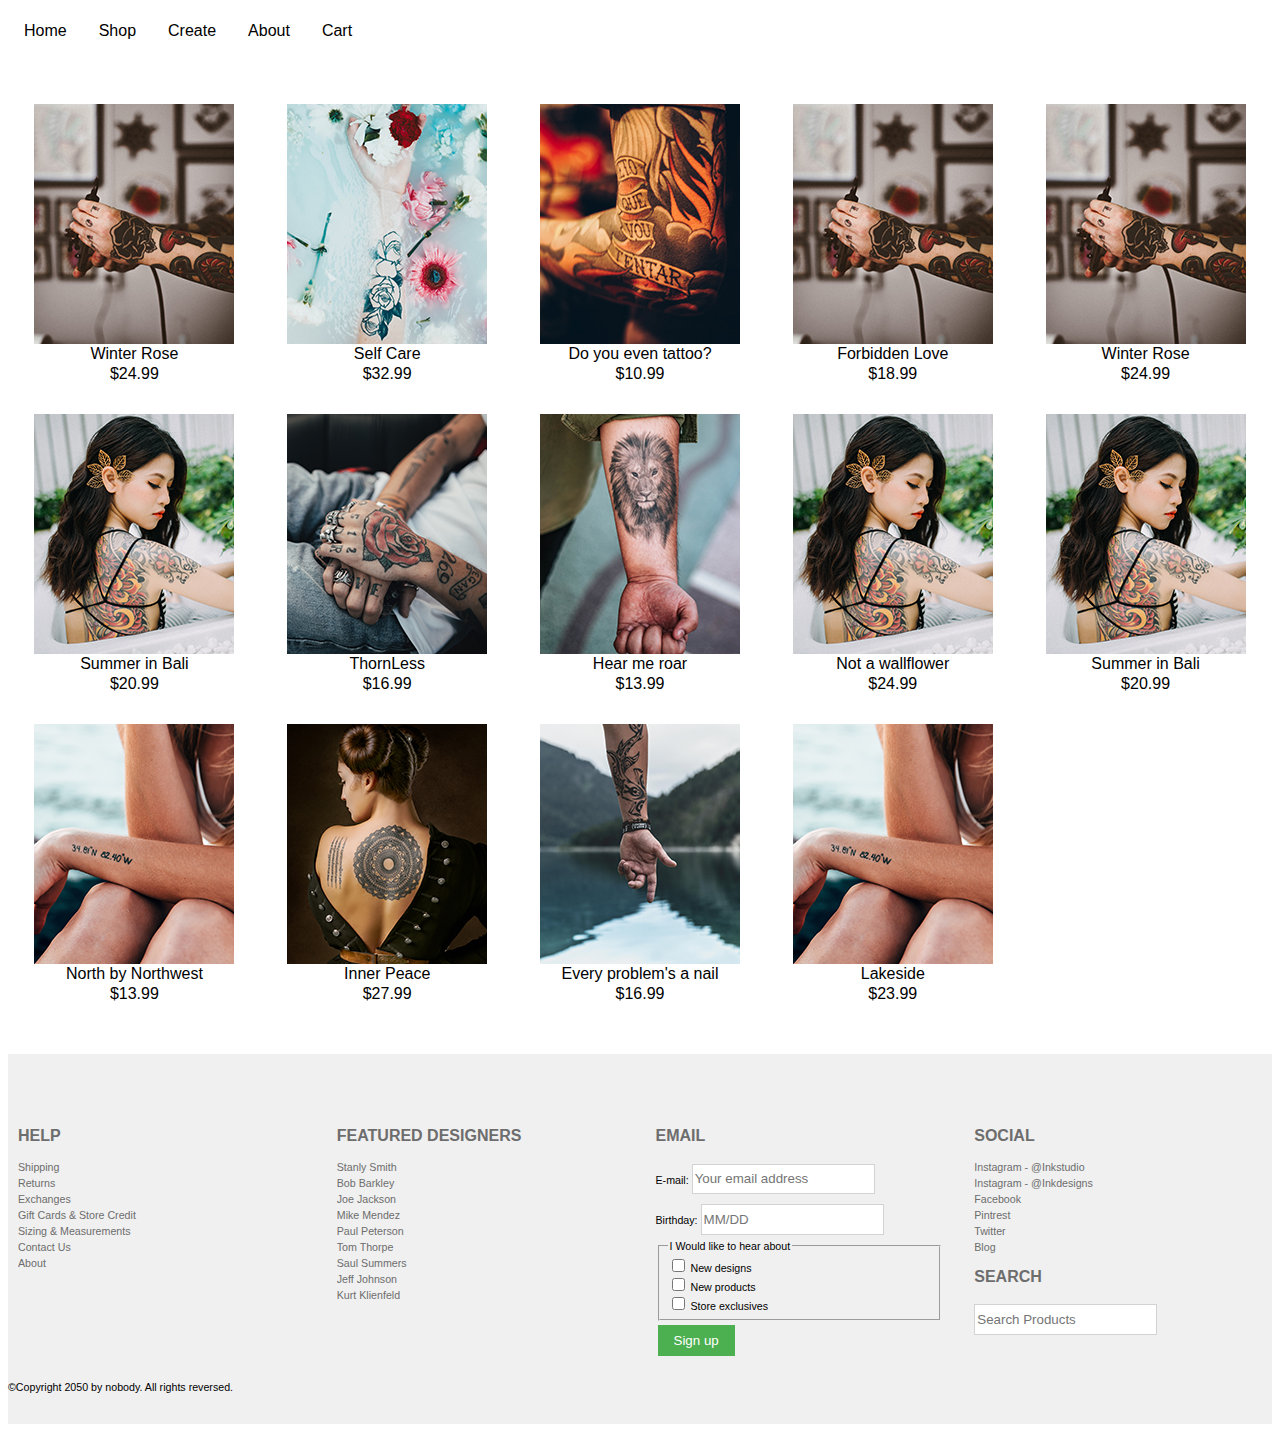
<file: chow-johnny-assignment-2/index.html>
<!doctype html>
<html lang="en">
  <head>
    <meta charset="utf-8">
    <title></title>
    <meta name="description" content="">
    <meta name="author" content="">
    <meta name="viewport" content="width=device-width, initial-scale=1">
    <!-- <link rel="stylesheet" href="css/reset.css"> -->
    <link rel="stylesheet" href="css/main.css">
  </head>
  <body>

    <header>
    </header>

    <nav class="">
      <ul class=".nav">
        <li><a href="file:///Users/iChow/Documents/Projects/Year%203/Programming/chow-johnny-assignment-2/index.html">Home</a></li>
        <li><a href="#">Shop</a></li>
        <li><a href="#">Create</a></li>
        <li><a href="#">About</a></li>
        <li><a href="#">Cart</a></li>
      </ul>

    </nav>

    <main>

        <div class="container">

         <figure>
            <a href="file:///Users/iChow/Documents/Projects/Year%203/Programming/chow-johnny-assignment-2/product.html"><img src="img/img1.jpg" class="gallery_item"></a>
           <figcaption>Winter Rose</figcaption>
            <figcaption>$24.99</figcaption>
          </figure>

          <figure>
            <a href="file:///Users/iChow/Documents/Projects/Year%203/Programming/chow-johnny-assignment-2/product.html"><img src="img/img2.jpg" class="gallery_item" ></a>
            <figcaption>Summer in Bali</figcaption>
            <figcaption>$20.99</figcaption>
          </figure>

          <figure>
            <a href="file:///Users/iChow/Documents/Projects/Year%203/Programming/chow-johnny-assignment-2/product.html"><img src="img/img3.jpg" class="gallery_item" ></a>
            <figcaption>North by Northwest</figcaption>
            <figcaption>$13.99</figcaption>
          </figure>

          <figure>
          <a href="file:///Users/iChow/Documents/Projects/Year%203/Programming/chow-johnny-assignment-2/product.html"><img src="img/img4.jpg" class="gallery_item"></a>
            <figcaption>Self Care</figcaption>
            <figcaption>$32.99</figcaption>
          </figure>

          <figure>
            <a href="file:///Users/iChow/Documents/Projects/Year%203/Programming/chow-johnny-assignment-2/product.html"><img src="img/img5.jpg" class="gallery_item"></a>
            <figcaption>ThornLess</figcaption>
            <figcaption>$16.99</figcaption>
          </figure>

          <figure>
            <a href="file:///Users/iChow/Documents/Projects/Year%203/Programming/chow-johnny-assignment-2/product.html"><img src="img/img6.jpg" class="gallery_item" ></a>
            <figcaption>Inner Peace</figcaption>
            <figcaption>$27.99</figcaption>
          </figure>

          <figure>
            <a href="file:///Users/iChow/Documents/Projects/Year%203/Programming/chow-johnny-assignment-2/product.html"><img src="img/img7.jpg" class="gallery_item" ></a>
            <figcaption>Do you even tattoo?</figcaption>
            <figcaption>$10.99</figcaption>
          </figure>

          <figure>
            <a href="file:///Users/iChow/Documents/Projects/Year%203/Programming/chow-johnny-assignment-2/product.html"><img src="img/img8.jpg" class="gallery_item" ></a>
            <figcaption>Hear me roar</figcaption>
            <figcaption>$13.99</figcaption>
          </figure>

          <figure>
            <a href="file:///Users/iChow/Documents/Projects/Year%203/Programming/chow-johnny-assignment-2/product.html"><img src="img/img9.jpg" class="gallery_item"></a>
            <figcaption>Every problem's a nail</figcaption>
            <figcaption>$16.99</figcaption>
          </figure>

          <figure>
            <a href="file:///Users/iChow/Documents/Projects/Year%203/Programming/chow-johnny-assignment-2/product.html"><img src="img/img1.jpg" class="gallery_item" ></a>
            <figcaption>Forbidden Love</figcaption>
            <figcaption>$18.99</figcaption>
          </figure>

          <figure>
            <a href="file:///Users/iChow/Documents/Projects/Year%203/Programming/chow-johnny-assignment-2/product.html"><img src="img/img2.jpg" class="gallery_item" ></a>
            <figcaption>Not a wallflower</figcaption>
            <figcaption>$24.99</figcaption>
          </figure>

          <figure>
            <a href="file:///Users/iChow/Documents/Projects/Year%203/Programming/chow-johnny-assignment-2/product.html"><img src="img/img3.jpg" class="gallery_item" ></a>
            <figcaption>Lakeside</figcaption>
            <figcaption>$23.99</figcaption>
          </figure>

          <figure>
             <a href="file:///Users/iChow/Documents/Projects/Year%203/Programming/chow-johnny-assignment-2/product.html"><img src="img/img1.jpg" class="gallery_item"></a>
            <figcaption>Winter Rose</figcaption>
             <figcaption>$24.99</figcaption>
           </figure>

           <figure>
             <a href="file:///Users/iChow/Documents/Projects/Year%203/Programming/chow-johnny-assignment-2/product.html"><img src="img/img2.jpg" class="gallery_item" ></a>
             <figcaption>Summer in Bali</figcaption>
             <figcaption>$20.99</figcaption>
           </figure>


          </div>
    </main>

    <footer>
      <div class="container_2">

      <div class="footer_col">
      <h2>HELP</h2>
      <ul>
        <li><a href="#">Shipping</a></li>
        <li><a href="#">Returns</a></li>
        <li><a href="#">Exchanges</a></li>
        <li><a href="#">Gift Cards & Store Credit</a></li>
        <li><a href="#">Sizing & Measurements</a></li>
        <li><a href="#">Contact Us</a></li>
        <li><a href="#">About</a></li>
      </ul>
      </div>

      <div class="footer_col">
      <h2>FEATURED DESIGNERS</h2>
      <ul>
        <li><a href="#">Stanly Smith</a></li>
        <li><a href="#">Bob Barkley</a></li>
        <li><a href="#">Joe Jackson</a></li>
        <li><a href="#">Mike Mendez</a></li>
        <li><a href="#">Paul Peterson</a></li>
        <li><a href="#">Tom Thorpe</a></li>
        <li><a href="#">Saul Summers</a></li>
        <li><a href="#">Jeff Johnson</a></li>
        <li><a href="#">Kurt Klienfeld</a></li>
      </ul>
      </div>

      <div class="footer_col">
      <h2>EMAIL</h2>

      <form action="/my-handling-form-page" method="post">

        <div>
          <label for="mail">E-mail:</label>
          <input type="text" id="mail" name="user_mail" placeholder="Your email address">
        </div>
        <div>
          <label for="name">Birthday:</label>
          <input type="text" id="name" name="user_name" placeholder="MM/DD">
        </div>

        <fieldset>
              <legend>I Would like to hear about</legend>
              <ul>
                  <li>
                    <label for="new">
                      <input type="checkbox" id="title_1" name="title" value="new" >
                      New designs
                      </menu>
                    </label>
                  </li>
                  <li>
                    <label for="products">
                      <input type="checkbox" id="title_2" name="title" value="products">
                      New products
                    </label>
                  </li>
                  <li>
                    <label for="Store exclusives">
                      <input type="checkbox" id="title_1" name="title" value="Store exclusives" >
                      Store exclusives
                    </label>
                  </li>
              </ul>
            </fieldset>

        <input type="submit" value="Sign up">
      </form>
      </div>

      <div class="footer_col">

        <h2>SOCIAL</h2>
          <ul>
            <li><a href="#">Instagram - @Inkstudio</a></li>
            <li><a href="#">Instagram - @Inkdesigns</a></li>
            <li><a href="#">Facebook</a></li>
            <li><a href="#">Pintrest</a></li>
            <li><a href="#">Twitter</a></li>
            <li><a href="#">Blog</a></li>
          </ul>

      <h2>SEARCH</h2>
        <form>
          <input type="text" name="q" placeholder="Search Products">
        </form>
      </div>



    </div>
      <p>©Copyright 2050 by nobody. All rights reversed.</p>
    </footer>

    <!-- <script src="https://code.jquery.com/jquery-3.3.1.min.js"></script> -->
    <script src="js/main.js"></script>
  </body>
</html>
</file>
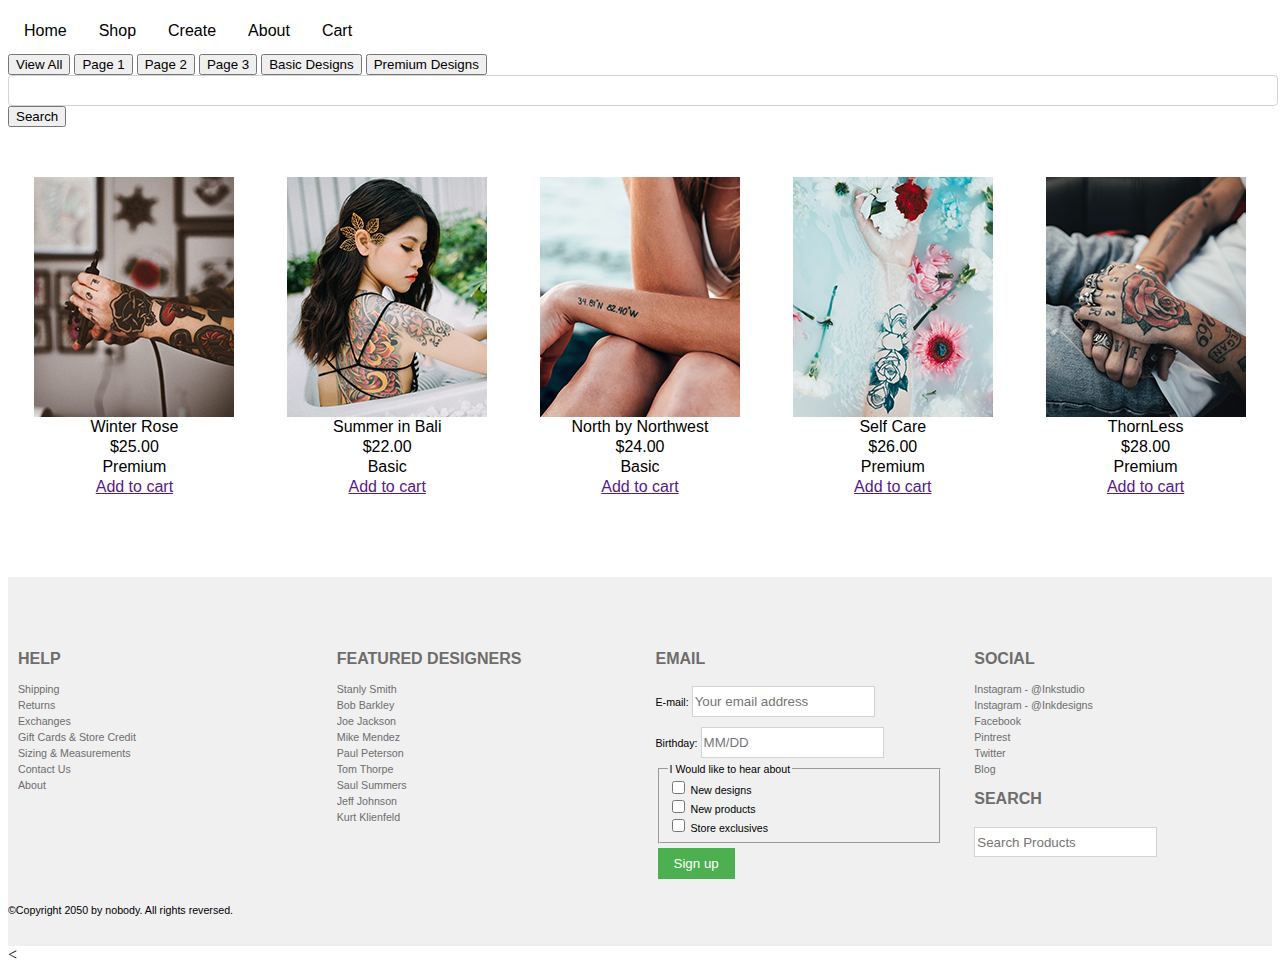
<file: chow-johnny-assignment-2/chow-johnny-assignment-2/index.html>
<!doctype html>
<html lang="en">
  <head>
    <meta charset="utf-8">
    <title></title>
    <meta name="description" content="">
    <meta name="author" content="">
    <meta name="viewport" content="width=device-width, initial-scale=1">
    <!-- <link rel="stylesheet" href="css/reset.css"> -->
    <link rel="stylesheet" href="css/main.css">
  </head>
  <body>

    <header>
    </header>

    <nav class="">
      <ul class=".nav">
        <li><a href="file:///Users/iChow/Documents/Projects/Year%203/Programming/chow-johnny-assignment-2/index.html">Home</a></li>
        <li><a href="#">Shop</a></li>
        <li><a href="#">Create</a></li>
        <li><a href="#">About</a></li>
        <li><a href="#">Cart</a></li>
      </ul>
      
      <div>
        <button id="btnAll">View All</button>
        <button id="btnpg1">Page 1</button>
        <button id="btnpg2">Page 2</button>
        <button id="btnpg3">Page 3</button>
        <button id="btnnorth">Basic Designs</button>
        <button id="btnsouth">Premium Designs</button>
      
        <form id="search">
          <input type="text" name="query">
          <button type="submit">Search</button>
  
        </form>
        </div>
    </nav>

    <main>

        <div class="container">
<div id="allproducts">
         <!-- <figure>
            <a href="file:///Users/iChow/Documents/Projects/Year%203/Programming/chow-johnny-assignment-2/product.html"><img src="img/img1.jpg" class="gallery_item"></a>
           <figcaption>Winter Rose</figcaption>
            <figcaption>$24.99</figcaption>
          </figure>

          <figure>
            <a href="file:///Users/iChow/Documents/Projects/Year%203/Programming/chow-johnny-assignment-2/product.html"><img src="img/img2.jpg" class="gallery_item" ></a>
            <figcaption>Summer in Bali</figcaption>
            <figcaption>$20.99</figcaption>
          </figure>

          <figure>
            <a href="file:///Users/iChow/Documents/Projects/Year%203/Programming/chow-johnny-assignment-2/product.html"><img src="img/img3.jpg" class="gallery_item" ></a>
            <figcaption>North by Northwest</figcaption>
            <figcaption>$13.99</figcaption>
          </figure>

          <figure>
          <a href="file:///Users/iChow/Documents/Projects/Year%203/Programming/chow-johnny-assignment-2/product.html"><img src="img/img4.jpg" class="gallery_item"></a>
            <figcaption>Self Care</figcaption>
            <figcaption>$32.99</figcaption>
          </figure>

          <figure>
            <a href="file:///Users/iChow/Documents/Projects/Year%203/Programming/chow-johnny-assignment-2/product.html"><img src="img/img5.jpg" class="gallery_item"></a>
            <figcaption>ThornLess</figcaption>
            <figcaption>$16.99</figcaption>
          </figure>

          <figure>
            <a href="file:///Users/iChow/Documents/Projects/Year%203/Programming/chow-johnny-assignment-2/product.html"><img src="img/img6.jpg" class="gallery_item" ></a>
            <figcaption>Inner Peace</figcaption>
            <figcaption>$27.99</figcaption>
          </figure>

          <figure>
            <a href="file:///Users/iChow/Documents/Projects/Year%203/Programming/chow-johnny-assignment-2/product.html"><img src="img/img7.jpg" class="gallery_item" ></a>
            <figcaption>Do you even tattoo?</figcaption>
            <figcaption>$10.99</figcaption>
          </figure>

          <figure>
            <a href="file:///Users/iChow/Documents/Projects/Year%203/Programming/chow-johnny-assignment-2/product.html"><img src="img/img8.jpg" class="gallery_item" ></a>
            <figcaption>Hear me roar</figcaption>
            <figcaption>$13.99</figcaption>
          </figure>

          <figure>
            <a href="file:///Users/iChow/Documents/Projects/Year%203/Programming/chow-johnny-assignment-2/product.html"><img src="img/img9.jpg" class="gallery_item"></a>
            <figcaption>Every problem's a nail</figcaption>
            <figcaption>$16.99</figcaption>
          </figure>

          <figure>
            <a href="file:///Users/iChow/Documents/Projects/Year%203/Programming/chow-johnny-assignment-2/product.html"><img src="img/img1.jpg" class="gallery_item" ></a>
            <figcaption>Forbidden Love</figcaption>
            <figcaption>$18.99</figcaption>
          </figure>

          <figure>
            <a href="file:///Users/iChow/Documents/Projects/Year%203/Programming/chow-johnny-assignment-2/product.html"><img src="img/img2.jpg" class="gallery_item" ></a>
            <figcaption>Not a wallflower</figcaption>
            <figcaption>$24.99</figcaption>
          </figure>

          <figure>
            <a href="file:///Users/iChow/Documents/Projects/Year%203/Programming/chow-johnny-assignment-2/product.html"><img src="img/img3.jpg" class="gallery_item" ></a>
            <figcaption>Lakeside</figcaption>
            <figcaption>$23.99</figcaption>
          </figure>

          <figure>
             <a href="file:///Users/iChow/Documents/Projects/Year%203/Programming/chow-johnny-assignment-2/product.html"><img src="img/img1.jpg" class="gallery_item"></a>
            <figcaption>Winter Rose</figcaption>
             <figcaption>$24.99</figcaption>
           </figure>

           <figure>
             <a href="file:///Users/iChow/Documents/Projects/Year%203/Programming/chow-johnny-assignment-2/product.html"><img src="img/img2.jpg" class="gallery_item" ></a>
             <figcaption>Summer in Bali</figcaption>
             <figcaption>$20.99</figcaption>
           </figure> -->

          </div>
          </div>
    </main>

    <footer>
      <div class="container_2">

      <div class="footer_col">
      <h2>HELP</h2>
      <ul>
        <li><a href="#">Shipping</a></li>
        <li><a href="#">Returns</a></li>
        <li><a href="#">Exchanges</a></li>
        <li><a href="#">Gift Cards & Store Credit</a></li>
        <li><a href="#">Sizing & Measurements</a></li>
        <li><a href="#">Contact Us</a></li>
        <li><a href="#">About</a></li>
      </ul>
      </div>

      <div class="footer_col">
      <h2>FEATURED DESIGNERS</h2>
      <ul>
        <li><a href="#">Stanly Smith</a></li>
        <li><a href="#">Bob Barkley</a></li>
        <li><a href="#">Joe Jackson</a></li>
        <li><a href="#">Mike Mendez</a></li>
        <li><a href="#">Paul Peterson</a></li>
        <li><a href="#">Tom Thorpe</a></li>
        <li><a href="#">Saul Summers</a></li>
        <li><a href="#">Jeff Johnson</a></li>
        <li><a href="#">Kurt Klienfeld</a></li>
      </ul>
      </div>

      <div class="footer_col">
      <h2>EMAIL</h2>

      <form action="/my-handling-form-page" method="post">

        <div>
          <label for="mail">E-mail:</label>
          <input type="text" id="mail" name="user_mail" placeholder="Your email address">
        </div>
        <div>
          <label for="name">Birthday:</label>
          <input type="text" id="name" name="user_name" placeholder="MM/DD">
        </div>

        <fieldset>
              <legend>I Would like to hear about</legend>
              <ul>
                  <li>
                    <label for="new">
                      <input type="checkbox" id="title_1" name="title" value="new" >
                      New designs
                      </menu>
                    </label>
                  </li>
                  <li>
                    <label for="products">
                      <input type="checkbox" id="title_2" name="title" value="products">
                      New products
                    </label>
                  </li>
                  <li>
                    <label for="Store exclusives">
                      <input type="checkbox" id="title_1" name="title" value="Store exclusives" >
                      Store exclusives
                    </label>
                  </li>
              </ul>
            </fieldset>

        <input type="submit" value="Sign up">
      </form>
      </div>

      <div class="footer_col">

        <h2>SOCIAL</h2>
          <ul>
            <li><a href="#">Instagram - @Inkstudio</a></li>
            <li><a href="#">Instagram - @Inkdesigns</a></li>
            <li><a href="#">Facebook</a></li>
            <li><a href="#">Pintrest</a></li>
            <li><a href="#">Twitter</a></li>
            <li><a href="#">Blog</a></li>
          </ul>

      <h2>SEARCH</h2>
        <form>
          <input type="text" name="q" placeholder="Search Products">
        </form>
      </div>



    </div>
      <p>©Copyright 2050 by nobody. All rights reversed.</p>
    </footer>

    <!-- <script src="https://code.jquery.com/jquery-3.3.1.min.js"></script> -->
    <<script src="js/script2.js"></script>
  </body>
</html>
</file>
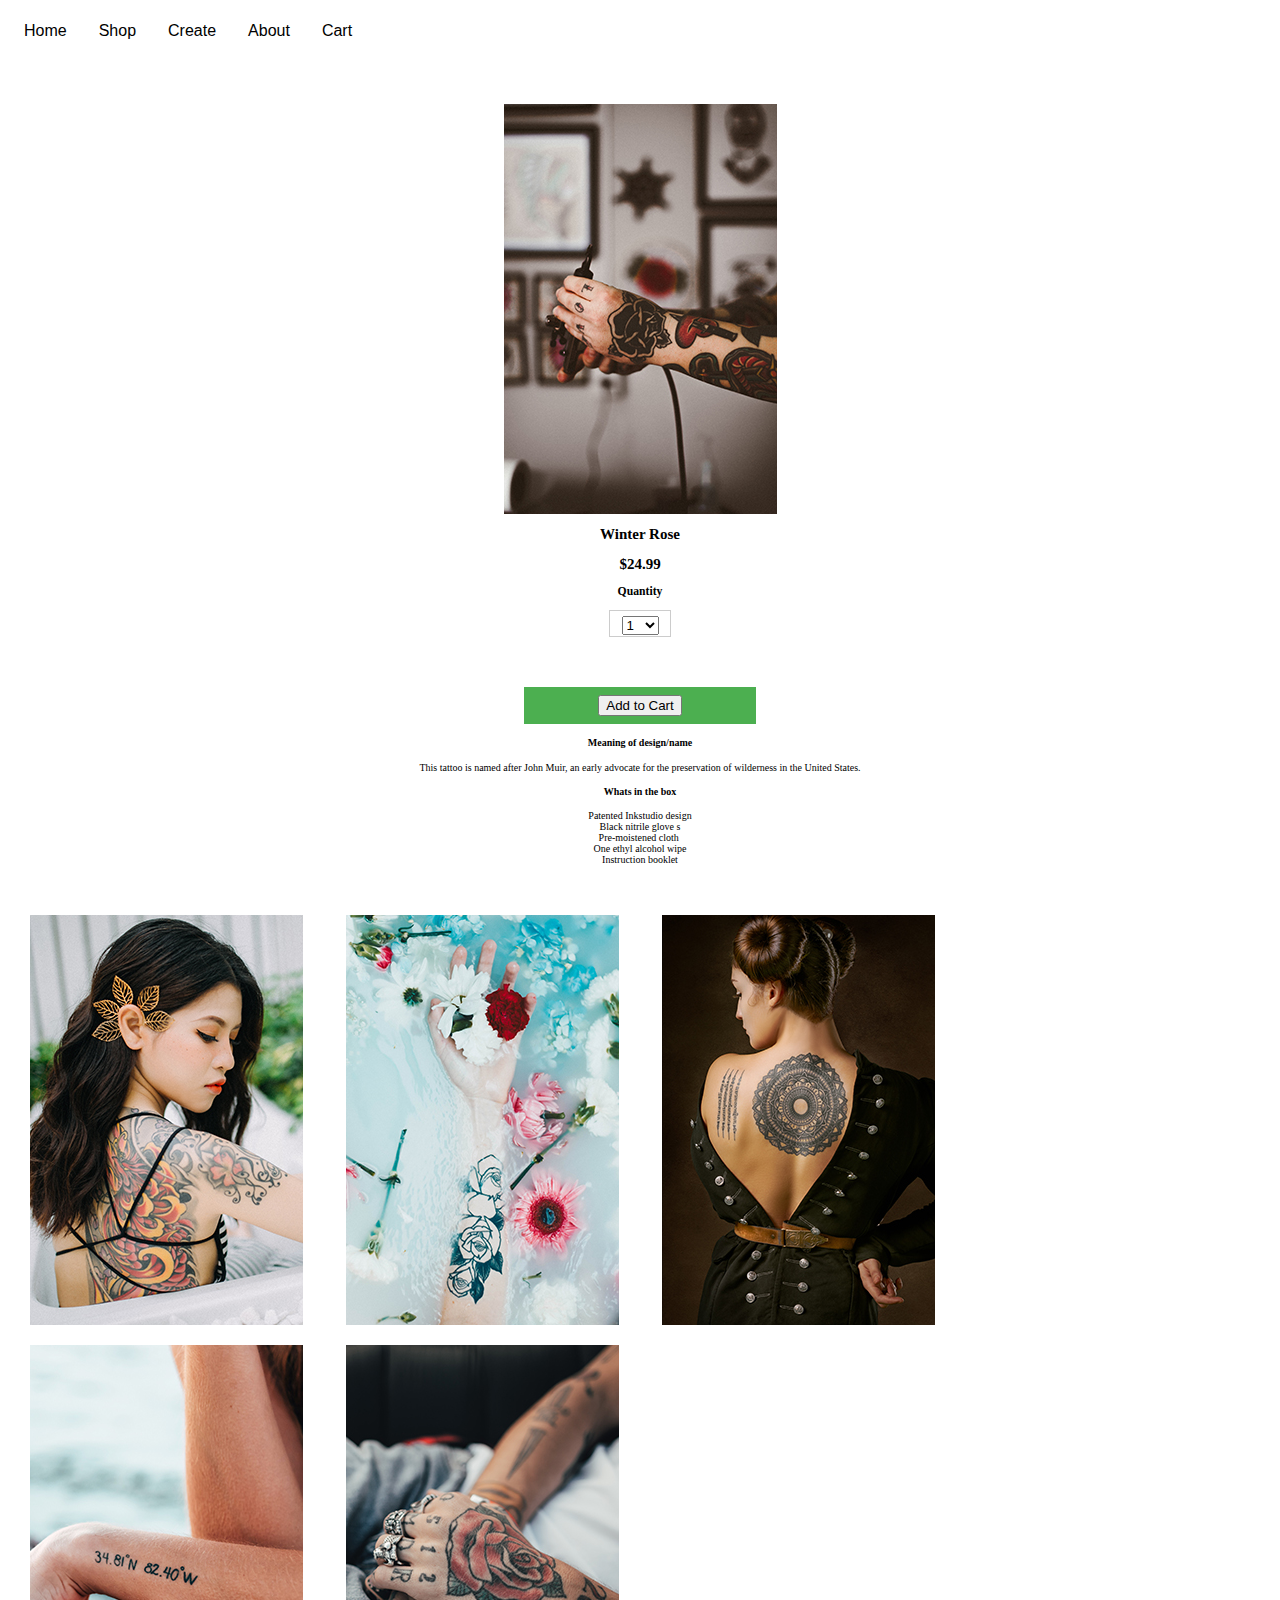
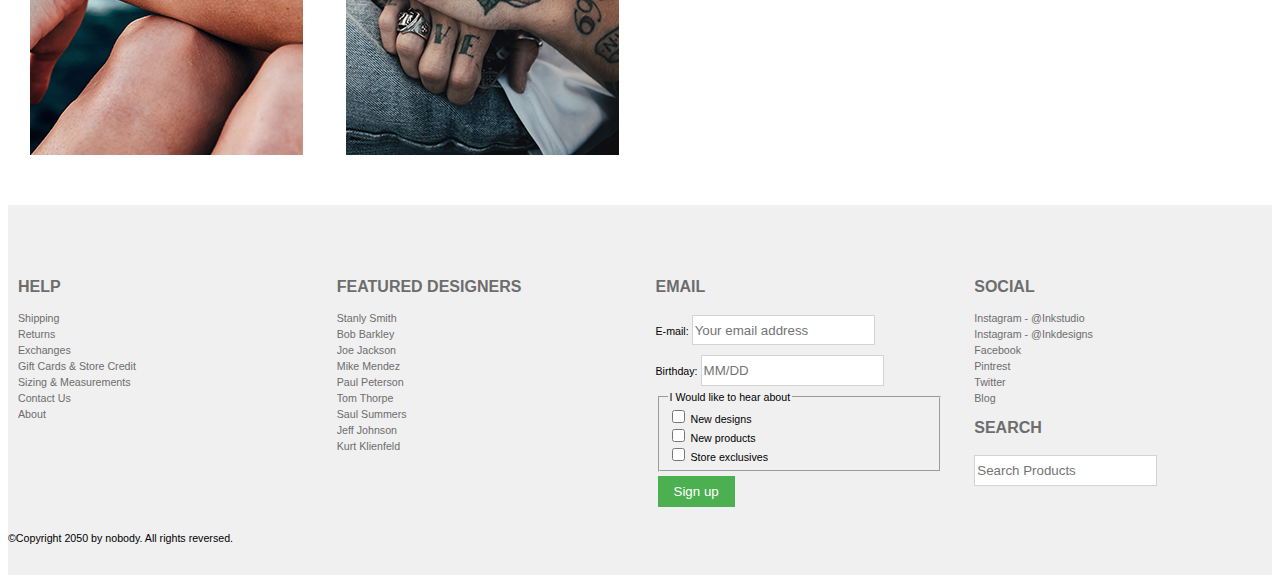
<file: chow-johnny-assignment-2/product.html>
<!doctype html>
<html lang="en">
  <head>
    <meta charset="utf-8">
    <title></title>
    <meta name="description" content="">
    <meta name="author" content="">
    <meta name="viewport" content="width=device-width, initial-scale=1">
    <!-- <link rel="stylesheet" href="css/reset.css"> -->
    <link rel="stylesheet" href="css/main.css">
  </head>

  <body>
    <header>
    </header>

    <nav class="">
      <ul class=".nav">
        <li><a href="file:///Users/iChow/Documents/Projects/Year%203/Programming/chow-johnny-assignment-2/index.html">Home</a></li>
        <li><a href="#">Shop</a></li>
        <li><a href="#">Create</a></li>
        <li><a href="#">About</a></li>
        <li><a href="#">Cart</a></li>
      </ul>

    </nav>


    <main>

    <div class="top_product">
        <img class="main_product" src="img/img1b.jpg" width="273" height="410">
    </div>


<div class="product_info">
  <h2>Winter Rose</h2>
  <h2>$24.99</h2>

  <h3>Quantity</h3>

<div class="custom-select">
  <select id="quanity-select">

      <option value="One">1</option>
      <option value="Two">2</option>
      <option value="Three">3</option>
      <option value="Four">4</option>
      <option value="Five">5</option>
      <option value="Six">6</option>
      <option value="Seven">7</option>
      <option value="Eight">8</option>
      <option value="Nine">9</option>
      <option value="Ten">10</option>
  </select>
</div>

<form class="add_to_cart" action="index.html" method="post">
  <button type="button" name="button">Add to Cart</button>
</form>
  <h4>Meaning of design/name</h4>
    <p>This tattoo is named after John Muir, an early advocate for the preservation of wilderness in the United States.</p>

    <h4>Whats in the box</h4>
      <ul>
        <li>Patented Inkstudio design</li>
        <li>Black nitrile glove s</li>
        <li>Pre-moistened cloth </li>
        <li>One ethyl alcohol wipe</li>
        <li>Instruction booklet</li>
      </ul>
    </div>

    <div class="main_img">
        <img class="more_product" src="img/img2b.jpg">
        <img class="more_product" src="img/img3b.jpg">
        <img class="more_product" src="img/img4b.jpg">
        <img class="more_product" src="img/img5b.jpg">
        <img class="more_product" src="img/img6b.jpg">
    </div>

  </main>

  <footer>
    <div class="container_2">

    <div class="footer_col">
    <h2>HELP</h2>
    <ul>
      <li><a href="#">Shipping</a></li>
      <li><a href="#">Returns</a></li>
      <li><a href="#">Exchanges</a></li>
      <li><a href="#">Gift Cards & Store Credit</a></li>
      <li><a href="#">Sizing & Measurements</a></li>
      <li><a href="#">Contact Us</a></li>
      <li><a href="#">About</a></li>
    </ul>
    </div>

    <div class="footer_col">
    <h2>FEATURED DESIGNERS</h2>
    <ul>
      <li><a href="#">Stanly Smith</a></li>
      <li><a href="#">Bob Barkley</a></li>
      <li><a href="#">Joe Jackson</a></li>
      <li><a href="#">Mike Mendez</a></li>
      <li><a href="#">Paul Peterson</a></li>
      <li><a href="#">Tom Thorpe</a></li>
      <li><a href="#">Saul Summers</a></li>
      <li><a href="#">Jeff Johnson</a></li>
      <li><a href="#">Kurt Klienfeld</a></li>
    </ul>
    </div>

    <div class="footer_col">
    <h2>EMAIL</h2>

    <form action="/my-handling-form-page" method="post">

      <div>
        <label for="mail">E-mail:</label>
        <input type="text" id="mail" name="user_mail" placeholder="Your email address">
      </div>
      <div>
        <label for="name">Birthday:</label>
        <input type="text" id="name" name="user_name" placeholder="MM/DD">
      </div>

      <fieldset>
            <legend>I Would like to hear about</legend>
            <ul>
                <li>
                  <label for="new">
                    <input type="checkbox" id="title_1" name="title" value="new" >
                    New designs
                    </menu>
                  </label>
                </li>
                <li>
                  <label for="products">
                    <input type="checkbox" id="title_2" name="title" value="products">
                    New products
                  </label>
                </li>
                <li>
                  <label for="Store exclusives">
                    <input type="checkbox" id="title_1" name="title" value="Store exclusives" >
                    Store exclusives
                  </label>
                </li>
            </ul>
          </fieldset>

      <input type="submit" value="Sign up">
    </form>
    </div>

    <div class="footer_col">

      <h2>SOCIAL</h2>
        <ul>
          <li><a href="#">Instagram - @Inkstudio</a></li>
          <li><a href="#">Instagram - @Inkdesigns</a></li>
          <li><a href="#">Facebook</a></li>
          <li><a href="#">Pintrest</a></li>
          <li><a href="#">Twitter</a></li>
          <li><a href="#">Blog</a></li>
        </ul>

    <h2>SEARCH</h2>
      <form>
        <input type="text" name="q" placeholder="Search Products">
      </form>
    </div>



  </div>
    <p>©Copyright 2050 by nobody. All rights reversed.</p>
  </footer>

    <!-- <script src="https://code.jquery.com/jquery-3.3.1.min.js"></script> -->
    <script src="js/main.js"></script>
  </body>
</html>
</file>
<file: chow-johnny-assignment-2/css/main.css>
.container {
  column-count: 5;
  column-width: 200px;
  column-gap: 0px;
}

.container_2 {
  column-count: 4;
  column-width: 170px;
}

.container_3 {
  column-count: 4;
  column-width: 170px;
}

.similar {
  column-count: 5;
  column-width: 130px;
  column-gap: 0px;
  display: block;
  margin-left: auto;
  margin-right: auto;
  font-size: 8pt;
}

.product_info {
  font-size: 10px;
  text-align: center;

  margin: 0;
  padding: 0;
}

.product_info ul {
  text-decoration: none;
  list-style-type: none;
  margin: 0;
  padding: 0;
  margin-bottom: 50px;
}

.main_img {
  column-count: 5;
  column-width: 300px;
  column-gap: 0px;
  /* width: auto;
  padding: 0px;
  margin: 0px; */
  margin-bottom: 30px;

}

.top_product {
  display: block;
  margin-left: auto;
  margin-right: auto;
}

.main_product {
  display: block;
  margin-left: auto;
  margin-right: auto;

}



nav {

  border-bottom: 100px;


}

nav input {
  width: 100%;
  border: 1px solid lightgrey;
  border-radius: 4px;
  height: 2em;
}

nav ul {
  list-style-type: none;
  margin: 0;
  padding: 0;
  overflow: hidden;
  /* background-color: #fff; */
}

nav li {
  float: left;
}


nav li a {
  display: block;
  color: black;
  text-align: center;
  padding: 14px 16px;
  text-decoration: none;
  font: helvetica;
  font-family: sans-serif;
}

nav li a:hover {
  background-color: #fff;
}

footer {

  padding-top: 50px;
  padding-bottom: 20px;
  font-family: sans-serif;
  font: helvetica;
  font-size: 8pt;
  background-color: #f0f0f0;
}

footer ul {
  list-style-type: none;
  margin: 0;
  padding: 0;
  overflow: hidden;
}

footer li a {
  text-decoration: none;
  font: helvetica;
  font-family: sans-serif;
  color: #6d6d6d;
  line-height:1.5em;

}

footer input[type=text]:focus {
  background-color: lightblue;
}

input[type=button], input[type=submit], input[type=reset] {
  background-color: #4CAF50;
  border: none;
  color: white;
  padding: 8px 16px;
  text-decoration: none;
  margin: 4px 2px;
  cursor: pointer;
}

footer input[type=text] {
  border: 1px solid lightgrey;
  height: 2em;
  margin-top: 5px;
  margin-bottom: 5px;
}

main {
  margin-top: 50px;
  margin-bottom: 50px;
  /* padding-left: 50px;
  padding-right: 50px; */

}

figure {
  width: auto;
  padding: 0px;
  margin: 0px;
  margin-bottom: 30px;
  line-height: 1.25em;

  text-align: center;
  font-family: sans-serif;
  font: helvetica;

}

.gallery_item {
  display: block;
  margin-left: auto;
  margin-right: auto;
}



footer h2 {
  color: #6d6d6d;

}

.footer_col {
  padding: 10px;
  display: block;
  page-break-inside: avoid;
  break-inside: avoid;
}

.add_to_cart {
  background-color: #4CAF50;
  border: none;
  color: white;
  padding: 8px 16px;
  text-decoration: none;
  cursor: pointer;
  width: 200px;
  margin-left: auto;
  margin-right: auto;
  margin-top: 20px;
}

.how_many {
  border: red;
  border-radius: 1px;
}

.custom-select {
  margin-bottom: 50px;
  width: 50px;
  padding: 5px 5px 5px 5px;
  font-size: 8px;
  border: 1px solid #ccc;
  height: 15px;
  -webkit-appearance: none;
  -moz-appearance: none;
  appearance: none;
  margin-left: auto;
  margin-right: auto;
}

.more_img {

  column-count: 1;


}

.more_product {
  margin-bottom: 20px;
  margin-left: auto;
  margin-right: auto;
  display: block;
}

li {

}
</file>
<file: chow-johnny-assignment-2/chow-johnny-assignment-2/css/main.css>
.container {
  column-count: 5;
  column-width: 200px;
  column-gap: 0px;
}

.container_2 {
  column-count: 4;
  column-width: 170px;
}

.container_3 {
  column-count: 4;
  column-width: 170px;
}

.similar {
  column-count: 5;
  column-width: 130px;
  column-gap: 0px;
  display: block;
  margin-left: auto;
  margin-right: auto;
  font-size: 8pt;
}

.product_info {
  font-size: 10px;
  text-align: center;

  margin: 0;
  padding: 0;
}

.product_info ul {
  text-decoration: none;
  list-style-type: none;
  margin: 0;
  padding: 0;
  margin-bottom: 50px;
}

.main_img {
  column-count: 5;
  column-width: 300px;
  column-gap: 0px;
  /* width: auto;
  padding: 0px;
  margin: 0px; */
  margin-bottom: 30px;

}

.top_product {
  display: block;
  margin-left: auto;
  margin-right: auto;
}

.main_product {
  display: block;
  margin-left: auto;
  margin-right: auto;

}



nav {

  border-bottom: 100px;


}

nav input {
  width: 100%;
  border: 1px solid lightgrey;
  border-radius: 4px;
  height: 2em;
}

nav ul {
  list-style-type: none;
  margin: 0;
  padding: 0;
  overflow: hidden;
  /* background-color: #fff; */
}

nav li {
  float: left;
}


nav li a {
  display: block;
  color: black;
  text-align: center;
  padding: 14px 16px;
  text-decoration: none;
  font: helvetica;
  font-family: sans-serif;
}

nav li a:hover {
  background-color: #fff;
}

footer {

  padding-top: 50px;
  padding-bottom: 20px;
  font-family: sans-serif;
  font: helvetica;
  font-size: 8pt;
  background-color: #f0f0f0;
}

footer ul {
  list-style-type: none;
  margin: 0;
  padding: 0;
  overflow: hidden;
}

footer li a {
  text-decoration: none;
  font: helvetica;
  font-family: sans-serif;
  color: #6d6d6d;
  line-height:1.5em;

}

footer input[type=text]:focus {
  background-color: lightblue;
}

input[type=button], input[type=submit], input[type=reset] {
  background-color: #4CAF50;
  border: none;
  color: white;
  padding: 8px 16px;
  text-decoration: none;
  margin: 4px 2px;
  cursor: pointer;
}

footer input[type=text] {
  border: 1px solid lightgrey;
  height: 2em;
  margin-top: 5px;
  margin-bottom: 5px;
}

main {
  margin-top: 50px;
  margin-bottom: 50px;
  /* padding-left: 50px;
  padding-right: 50px; */

}

figure {
  width: auto;
  padding: 0px;
  margin: 0px;
  margin-bottom: 30px;
  line-height: 1.25em;

  text-align: center;
  font-family: sans-serif;
  font: helvetica;

}

.gallery_item {
  display: block;
  margin-left: auto;
  margin-right: auto;
}



footer h2 {
  color: #6d6d6d;

}

.footer_col {
  padding: 10px;
  display: block;
  page-break-inside: avoid;
  break-inside: avoid;
}

.add_to_cart {
  background-color: #4CAF50;
  border: none;
  color: white;
  padding: 8px 16px;
  text-decoration: none;
  cursor: pointer;
  width: 200px;
  margin-left: auto;
  margin-right: auto;
  margin-top: 20px;
}

.how_many {
  border: red;
  border-radius: 1px;
}

.custom-select {
  margin-bottom: 50px;
  width: 50px;
  padding: 5px 5px 5px 5px;
  font-size: 8px;
  border: 1px solid #ccc;
  height: 15px;
  -webkit-appearance: none;
  -moz-appearance: none;
  appearance: none;
  margin-left: auto;
  margin-right: auto;
}

.more_img {

  column-count: 1;


}

.more_product {
  margin-bottom: 20px;
  margin-left: auto;
  margin-right: auto;
  display: block;
}

li {

}
</file>
